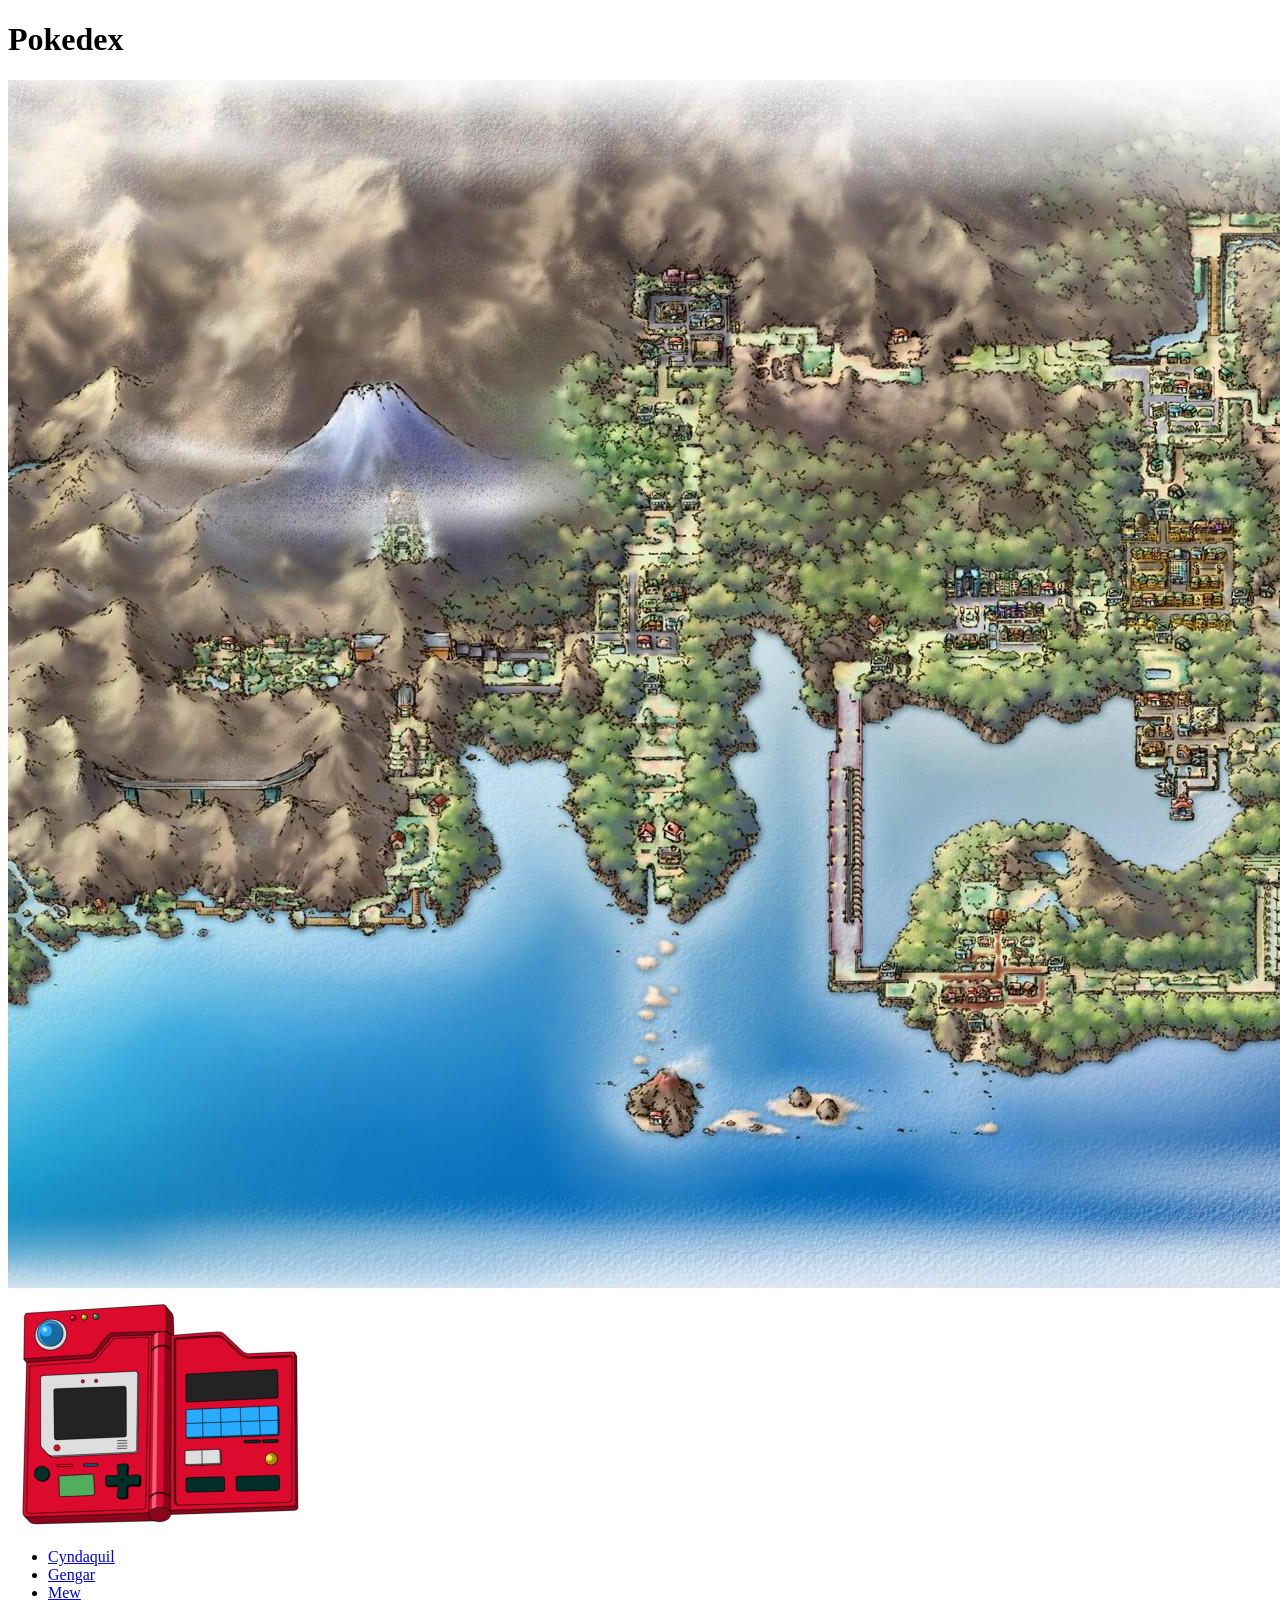
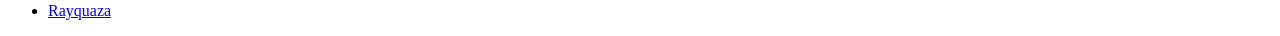
<file: index.html>
<!DOCTYPE html>
<html lang="es">
<head>
    <meta charset="UTF-8">
    <meta name="viewport" content="width=device-width, initial-scale=1.0">
    <title>Pokedex</title>
    <style>
    </style>
</head>
<body>

    <h1>Pokedex</h1>

    <div class="lista-pokemon">
        <img src="img/kanto-map.jpeg" alt="Mapa de Kanto">
        <img src="img/pokedex.png" class="pokemon">
        <ul>
            <li><a href="./cydanquil.html">Cyndaquil</a></li>
            <li><a href="./gengar.html">Gengar</a></li>
            <li><a href="./mew.html">Mew</a></li>
            <li><a href="./rayquaza.html">Rayquaza</a></li>
        </ul>
    </div>

</body>
</html>
</file>
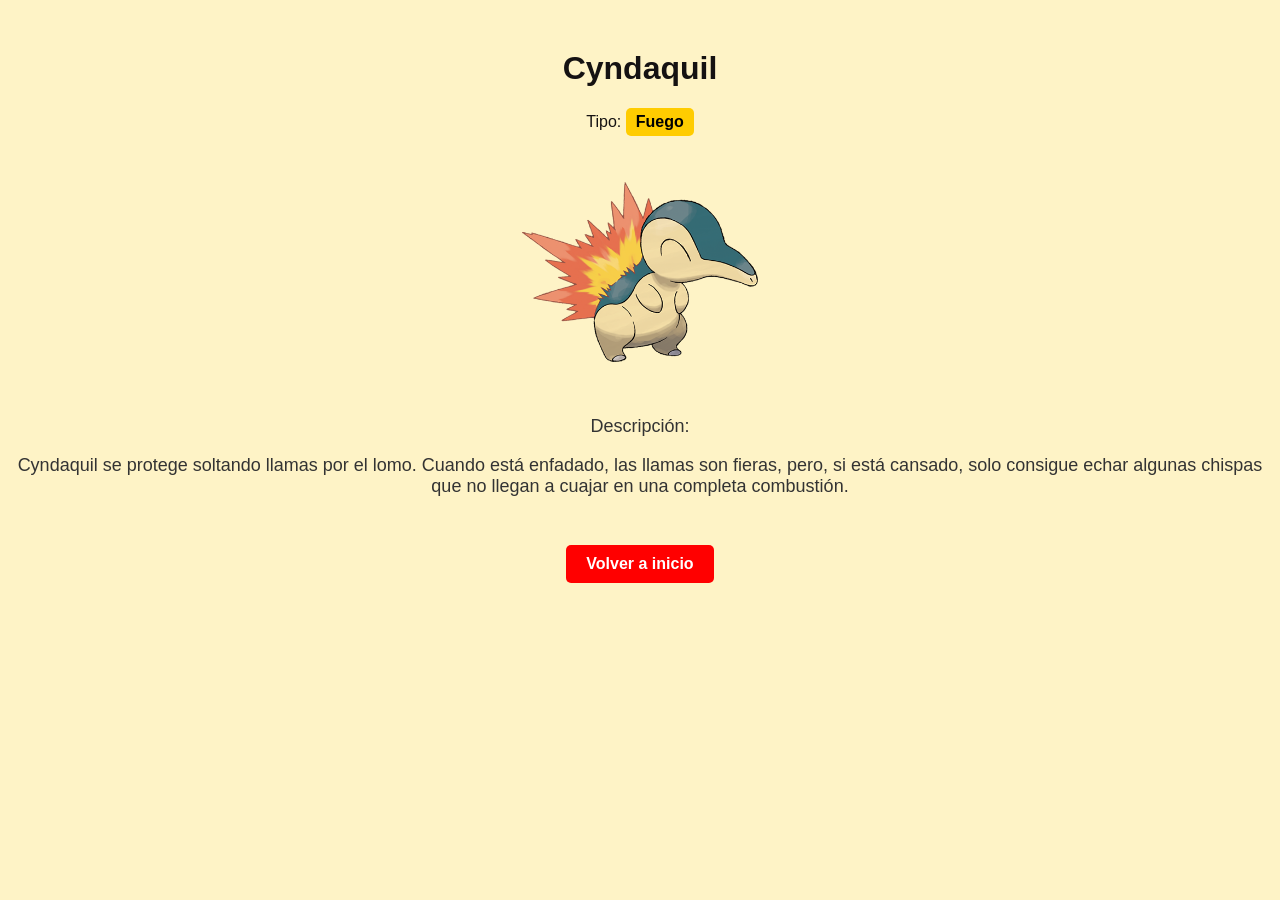
<file: cydanquil.html>
<!DOCTYPE html>
<html lang="es">
<head>
    <meta charset="UTF-8">
    <meta name="viewport" content="width=device-width, initial-scale=1.0">
    <title>Cyndaquil</title>
    <link rel="stylesheet" href="style.css">
</head>
<body>
    <div class="container">
        <h1>Cyndaquil</h1>
        <p>Tipo: <span class="type">Fuego</span></p>
        <img src="img/cyndaquil.png" alt="Cyndaquil">
        <div class="description">
            <p>Descripción:</p>
            <p>Cyndaquil se protege soltando llamas por el lomo. Cuando está enfadado, las llamas son fieras, pero, si está cansado, solo consigue echar algunas chispas que no llegan a cuajar en una completa combustión.</p>
        </div>
        <a href="index.html" class="back-button">Volver a inicio</a>
    </div>
</body>
</html>
</file>
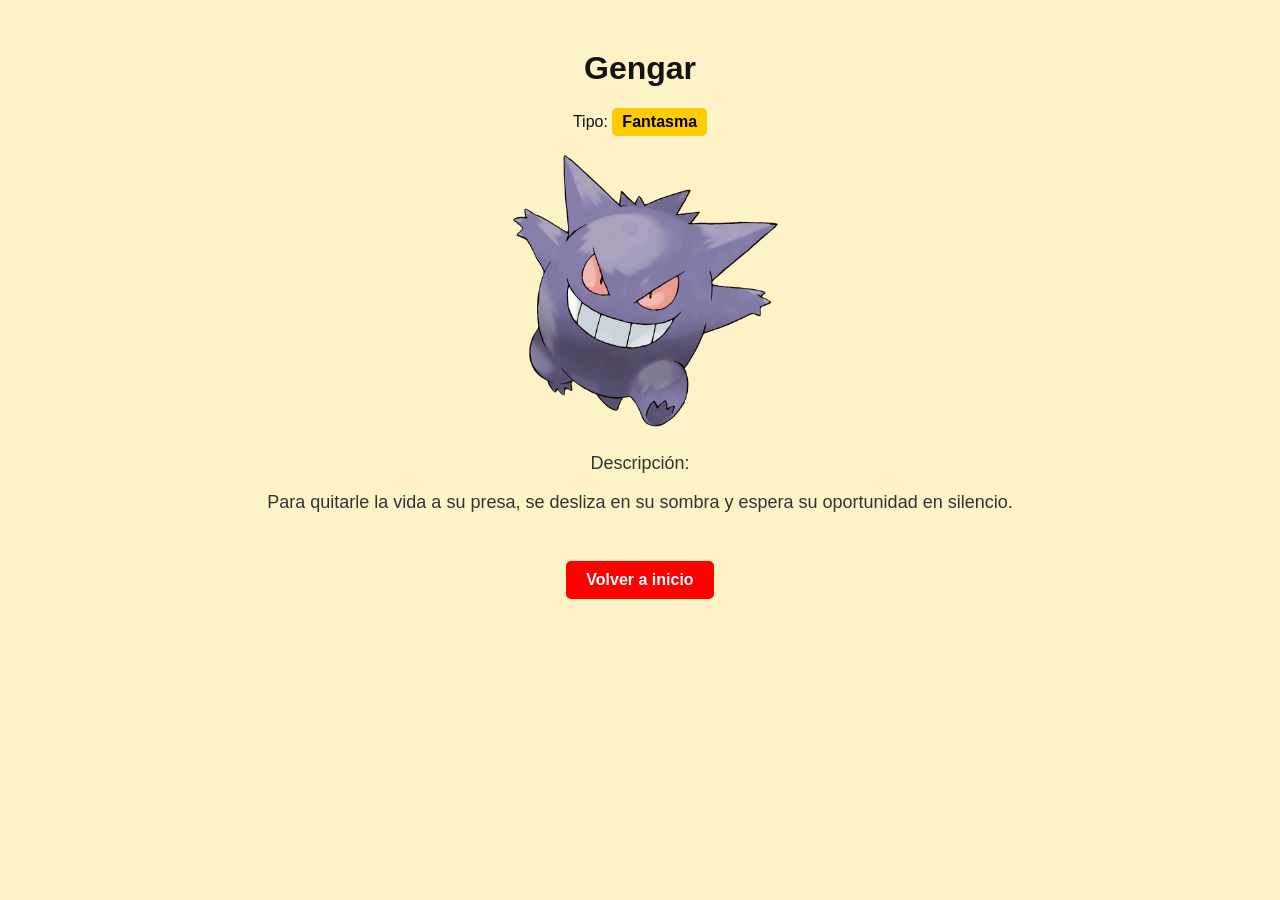
<file: gengar.html>
<!DOCTYPE html>
<html lang="es">
<head>
    <meta charset="UTF-8">
    <meta name="viewport" content="width=device-width, initial-scale=1.0">
    <title>Gengar</title>
    <link rel="stylesheet" href="style.css">
</head>
<body>
    <div class="container">
        <h1>Gengar</h1>
        <p>Tipo: <span class="type">Fantasma</span></p>
        <img src="img/gengar.png" alt="Gengar"width="300">
        <div class="description">
            <p>Descripción:</p>
            <p>Para quitarle la vida a su presa, se desliza en su sombra y espera su oportunidad en silencio.</p>
        </div>
        <a href="index.html" class="back-button">Volver a inicio</a>
    </div>
</body>
</html>
</file>
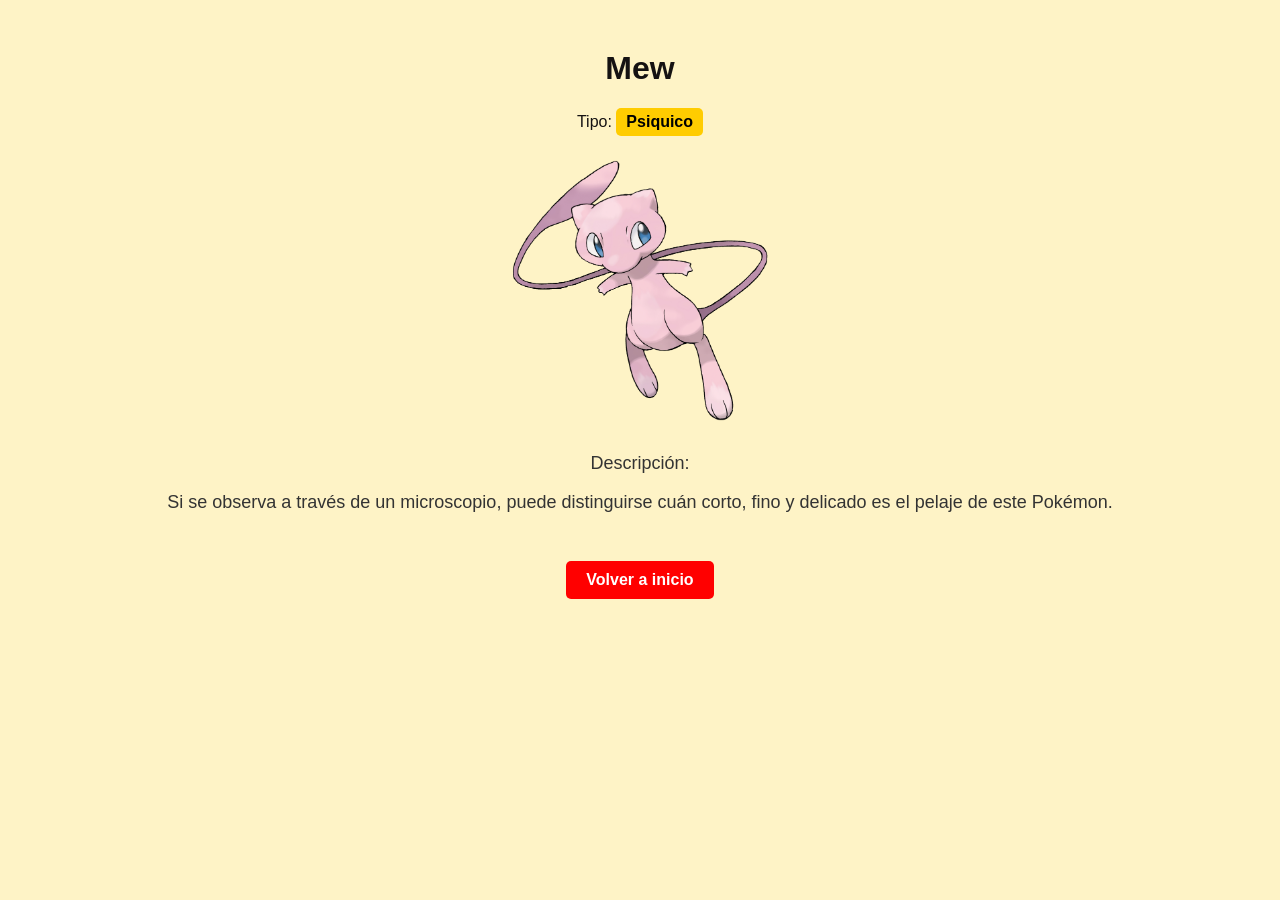
<file: mew.html>
<!DOCTYPE html>
<html lang="es">
<head>
    <meta charset="UTF-8">
    <meta name="viewport" content="width=device-width, initial-scale=1.0">
    <title>mew</title>
    <link rel="stylesheet" href="style.css">
</head>
<body>
    <div class="container">
        <h1>Mew</h1>
        <p>Tipo: <span class="type">Psiquico</span></p>
        <img src="img/mew.png" alt="Cyndaquil"width="300">
        <div class="description">
            <p>Descripción:</p>
            <p>Si se observa a través de un microscopio, puede distinguirse cuán corto, fino y delicado es el pelaje de este Pokémon.</p>
        </div>
        <a href="index.html" class="back-button">Volver a inicio</a>
    </div>
</body>
</html>
</file>
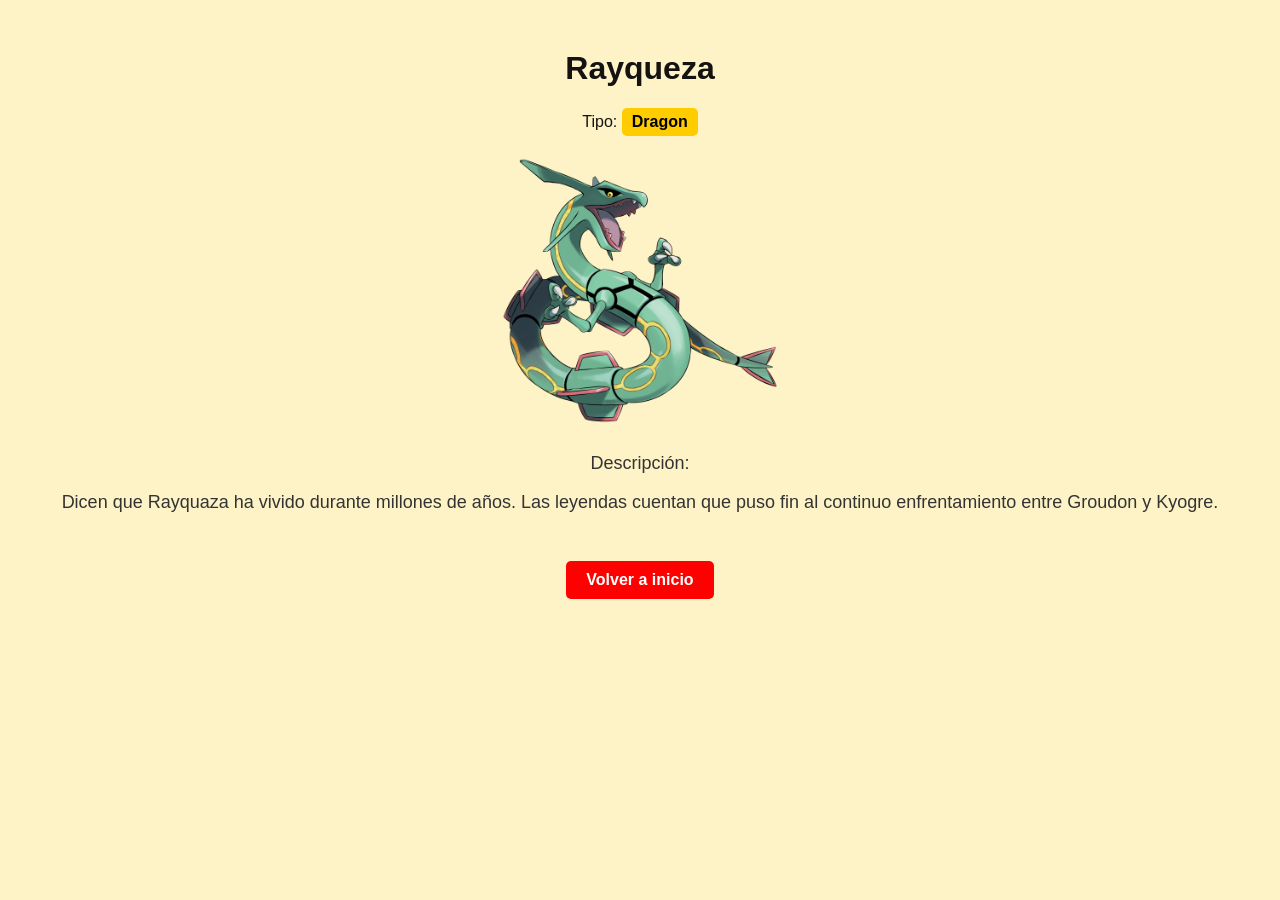
<file: rayquaza.html>
<!DOCTYPE html>
<html lang="es">
<head>
    <meta charset="UTF-8">
    <meta name="viewport" content="width=device-width, initial-scale=1.0">
    <title>Rayquaza</title>
    <link rel="stylesheet" href="style.css">
</head>
<body>
    <div class="container">
        <h1>Rayqueza</h1>
        <p>Tipo: <span class="type">Dragon</span></p>
        <img src="img/rayquaza.png" alt="Cyndaquil"width="300">
        <div class="description">
            <p>Descripción:</p>
            <p>Dicen que Rayquaza ha vivido durante millones de años. Las leyendas cuentan que puso fin al continuo enfrentamiento entre Groudon y Kyogre.</p>
        </div>
        <a href="index.html" class="back-button">Volver a inicio</a>
    </div>
</body>
</html>
</file>
<file: style.css>
/* Fondo general */
/* Fondo general */
body {
    background-size: cover;
    background-color: #fef3c6;
    font-family: Arial, sans-serif;
    text-align: center;
    color: #151212;
    position: center;
}
/* Contenedor principal */
.container {
    margin-top: 50px;
}

.pokemon {
    position: center;
    top: 300px;   
    left: 500px;  
    width: 150px;
}

/* Tipo de Pokémon */
.type {
    background-color: #ffcc00;
    color: #000;
    padding: 5px 10px;
    border-radius: 5px;
    display: inline-block;
    font-weight: bold;
}

/* Descripción */
.description {
    margin-top: 20px;
    font-size: 18px;
    color: #333;
}

/* Botón volver */
.back-button {
    margin-top: 30px;
    padding: 10px 20px;
    background-color: #ff0000;
    color: #fff;
    text-decoration: none;
    border-radius: 5px;
    display: inline-block;
}

/* Hover botón */
.back-button:hover {
    background-color: #cc0000;
}

/* Links generales */
a {
    color: #0f0d0d;
    text-decoration: none;
    font-weight: bold;
}

a:hover {
    color: #333;
}

/* Lista Pokémon (index) */
.lista-pokemon {
    position: absolute;
    top: 200px;
    left: 100px;
    font-size: 20px;
}

/* Pokedex (index) */
.pokedex {
    position: absolute;
    top: 50px;
    left: 50px;
}
</file>
